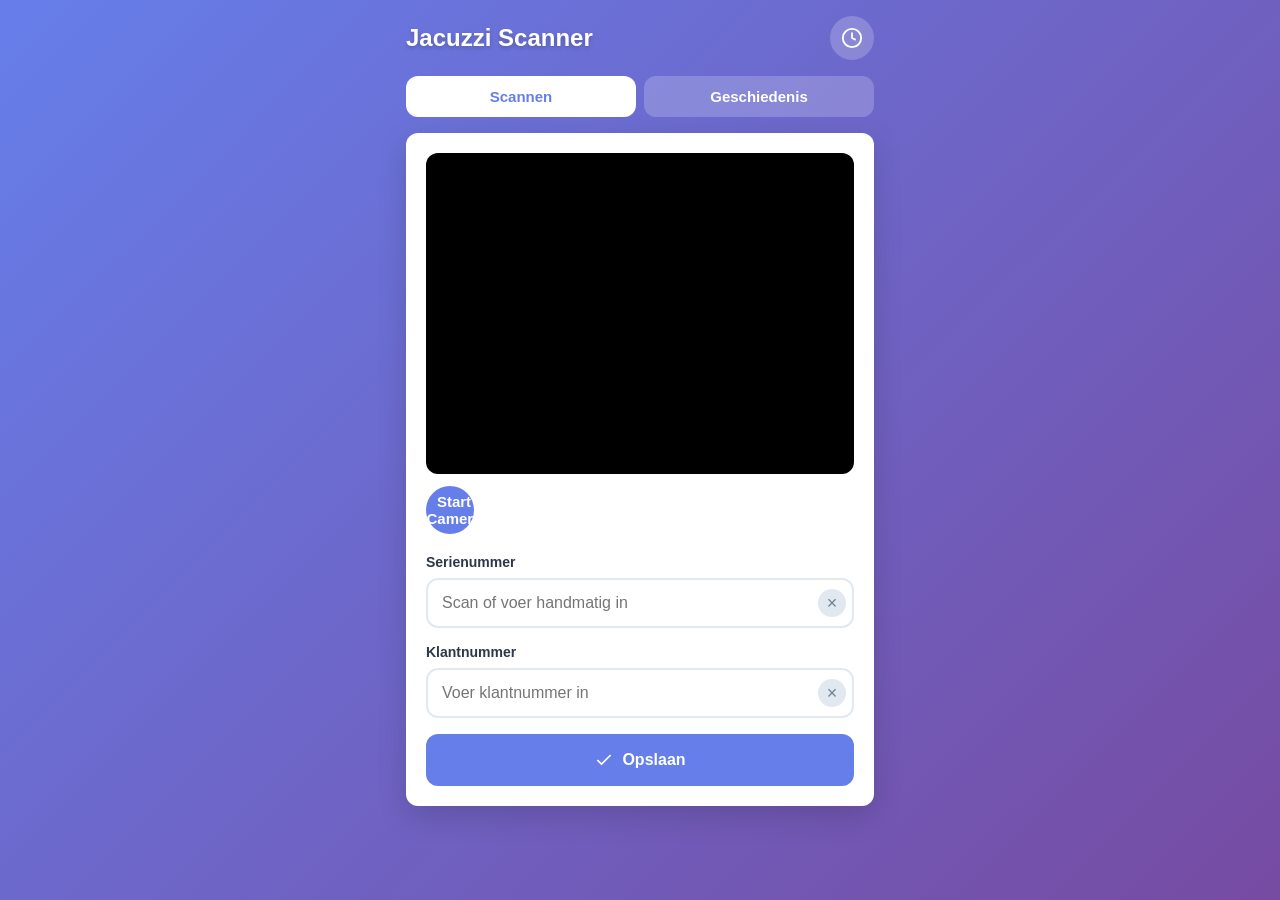
<file: index.html>
<!DOCTYPE html>
<html lang="nl">
<head>
    <meta charset="UTF-8">
    <meta name="viewport" content="width=device-width, initial-scale=1.0, maximum-scale=1.0, user-scalable=no">
    <meta name="description" content="Scan jacuzzi serienummers met OCR technologie">
    <meta name="theme-color" content="#667eea">

    <!-- PWA Meta Tags -->
    <meta name="mobile-web-app-capable" content="yes">
    <meta name="apple-mobile-web-app-capable" content="yes">
    <meta name="apple-mobile-web-app-status-bar-style" content="black-translucent">
    <meta name="apple-mobile-web-app-title" content="Jacuzzi Scanner">

    <title>Jacuzzi Serienummer Scanner</title>

    <!-- PWA Manifest -->
    <link rel="manifest" href="manifest.json">

    <!-- Inline SVG Icons voor betere PWA ondersteuning -->
    <link rel="icon" type="image/svg+xml" href="data:image/svg+xml,<svg xmlns='http://www.w3.org/2000/svg' viewBox='0 0 100 100'><defs><linearGradient id='g' x1='0%25' y1='0%25' x2='100%25' y2='100%25'><stop offset='0%25' stop-color='%23667eea'/><stop offset='100%25' stop-color='%23764ba2'/></linearGradient></defs><rect fill='url(%23g)' width='100' height='100' rx='20'/><text x='50' y='62' text-anchor='middle' font-size='50'>📷</text></svg>">
    <link rel="apple-touch-icon" href="data:image/svg+xml,<svg xmlns='http://www.w3.org/2000/svg' viewBox='0 0 100 100'><defs><linearGradient id='g' x1='0%25' y1='0%25' x2='100%25' y2='100%25'><stop offset='0%25' stop-color='%23667eea'/><stop offset='100%25' stop-color='%23764ba2'/></linearGradient></defs><rect fill='url(%23g)' width='100' height='100' rx='20'/><text x='50' y='62' text-anchor='middle' font-size='50'>📷</text></svg>">

    <link rel="stylesheet" href="styles.css">
</head>
<body>
    <div class="container">
        <header class="app-header">
            <h1>Jacuzzi Scanner</h1>
            <button id="historyBtn" class="icon-btn" title="Geschiedenis">
                <svg viewBox="0 0 24 24" fill="none" stroke="currentColor" stroke-width="2">
                    <circle cx="12" cy="12" r="10"/>
                    <polyline points="12,6 12,12 16,14"/>
                </svg>
            </button>
        </header>

        <!-- Tab Navigation -->
        <nav class="tab-nav">
            <button class="tab-btn active" data-tab="scan">Scannen</button>
            <button class="tab-btn" data-tab="history">Geschiedenis</button>
        </nav>

        <!-- Scan Tab -->
        <div id="scanTab" class="tab-content active">
            <div class="card">
                <!-- Camera Section -->
                <div class="camera-section">
                    <div class="camera-container">
                        <video id="camera" autoplay playsinline></video>
                        <canvas id="canvas"></canvas>

                        <!-- Camera Overlay Guide -->
                        <div id="cameraOverlay" class="camera-overlay">
                            <div class="scan-guide">
                                <div class="scan-frame"></div>
                                <p>Plaats het serienummer in het kader</p>
                            </div>
                        </div>
                    </div>

                    <!-- Camera Controls -->
                    <div class="camera-controls">
                        <button id="startCamera" class="btn btn-primary btn-icon">
                            <svg viewBox="0 0 24 24" fill="none" stroke="currentColor" stroke-width="2">
                                <path d="M23 19a2 2 0 0 1-2 2H3a2 2 0 0 1-2-2V8a2 2 0 0 1 2-2h4l2-3h6l2 3h4a2 2 0 0 1 2 2z"/>
                                <circle cx="12" cy="13" r="4"/>
                            </svg>
                            Start Camera
                        </button>

                        <div id="activeCameraControls" class="active-controls" style="display: none;">
                            <button id="switchCamera" class="btn btn-secondary btn-icon" title="Wissel camera">
                                <svg viewBox="0 0 24 24" fill="none" stroke="currentColor" stroke-width="2">
                                    <path d="M11 19H4a2 2 0 0 1-2-2V7a2 2 0 0 1 2-2h5"/>
                                    <path d="M13 5h7a2 2 0 0 1 2 2v10a2 2 0 0 1-2 2h-5"/>
                                    <polyline points="16,3 19,6 16,9"/>
                                    <polyline points="8,15 5,18 8,21"/>
                                </svg>
                            </button>
                            <button id="toggleFlash" class="btn btn-secondary btn-icon" title="Flash aan/uit">
                                <svg viewBox="0 0 24 24" fill="none" stroke="currentColor" stroke-width="2">
                                    <polygon points="13,2 3,14 12,14 11,22 21,10 12,10 13,2"/>
                                </svg>
                            </button>
                            <button id="captureBtn" class="btn btn-success btn-capture">
                                <svg viewBox="0 0 24 24" fill="currentColor">
                                    <circle cx="12" cy="12" r="10"/>
                                </svg>
                            </button>
                            <button id="stopCamera" class="btn btn-secondary btn-icon" title="Stop camera">
                                <svg viewBox="0 0 24 24" fill="none" stroke="currentColor" stroke-width="2">
                                    <rect x="6" y="6" width="12" height="12" rx="2"/>
                                </svg>
                            </button>
                        </div>
                    </div>
                </div>

                <!-- Preview Section -->
                <div id="previewSection" class="preview-section" style="display: none;">
                    <div class="preview-header">
                        <h3>Gemaakte Foto</h3>
                        <button id="retakeBtn" class="btn btn-secondary btn-small">
                            <svg viewBox="0 0 24 24" fill="none" stroke="currentColor" stroke-width="2">
                                <polyline points="1,4 1,10 7,10"/>
                                <path d="M3.51 15a9 9 0 1 0 2.13-9.36L1 10"/>
                            </svg>
                            Opnieuw
                        </button>
                    </div>
                    <img id="preview" alt="Preview">
                </div>

                <!-- OCR Progress -->
                <div id="ocrProgress" class="ocr-progress" style="display: none;">
                    <div class="progress-container">
                        <div class="progress-bar">
                            <div id="progressBar" class="progress-fill"></div>
                        </div>
                        <span id="progressText">0%</span>
                    </div>
                    <p id="ocrStatus">OCR wordt gestart...</p>
                </div>

                <!-- Form Section -->
                <div class="form-section">
                    <div class="form-group">
                        <label for="serialNumber">
                            Serienummer
                            <span id="ocrBadge" class="badge" style="display: none;">OCR</span>
                        </label>
                        <div class="input-with-action">
                            <input
                                type="text"
                                id="serialNumber"
                                placeholder="Scan of voer handmatig in"
                                class="form-input"
                                autocomplete="off"
                                spellcheck="false">
                            <button id="clearSerial" class="clear-btn" title="Wissen">×</button>
                        </div>
                        <small id="serialHint" class="form-hint"></small>
                    </div>

                    <div class="form-group">
                        <label for="customerNumber">Klantnummer</label>
                        <div class="input-with-action">
                            <input
                                type="text"
                                id="customerNumber"
                                placeholder="Voer klantnummer in"
                                class="form-input"
                                autocomplete="off">
                            <button id="clearCustomer" class="clear-btn" title="Wissen">×</button>
                        </div>
                    </div>

                    <button id="submitBtn" class="btn btn-primary btn-large">
                        <svg viewBox="0 0 24 24" fill="none" stroke="currentColor" stroke-width="2">
                            <polyline points="20,6 9,17 4,12"/>
                        </svg>
                        Opslaan
                    </button>
                </div>
            </div>
        </div>

        <!-- History Tab -->
        <div id="historyTab" class="tab-content">
            <div class="card">
                <div class="history-header">
                    <h2>Geschiedenis</h2>
                    <div class="history-actions">
                        <button id="exportCSV" class="btn btn-secondary btn-small">
                            <svg viewBox="0 0 24 24" fill="none" stroke="currentColor" stroke-width="2">
                                <path d="M21 15v4a2 2 0 0 1-2 2H5a2 2 0 0 1-2-2v-4"/>
                                <polyline points="7,10 12,15 17,10"/>
                                <line x1="12" y1="15" x2="12" y2="3"/>
                            </svg>
                            Export CSV
                        </button>
                        <button id="clearHistory" class="btn btn-danger btn-small">
                            <svg viewBox="0 0 24 24" fill="none" stroke="currentColor" stroke-width="2">
                                <polyline points="3,6 5,6 21,6"/>
                                <path d="M19 6v14a2 2 0 0 1-2 2H7a2 2 0 0 1-2-2V6m3 0V4a2 2 0 0 1 2-2h4a2 2 0 0 1 2 2v2"/>
                            </svg>
                            Wissen
                        </button>
                    </div>
                </div>

                <div id="historyList" class="history-list">
                    <p class="empty-state">Nog geen gescande items</p>
                </div>
            </div>
        </div>

        <!-- Success Toast -->
        <div id="toast" class="toast"></div>
    </div>

    <!-- Tesseract.js laden met lazy loading -->
    <script>
        // Lazy load Tesseract.js alleen wanneer nodig
        window.loadTesseract = function() {
            return new Promise((resolve, reject) => {
                if (window.Tesseract) {
                    resolve(window.Tesseract);
                    return;
                }
                const script = document.createElement('script');
                script.src = 'https://cdn.jsdelivr.net/npm/tesseract.js@5/dist/tesseract.min.js';
                script.onload = () => resolve(window.Tesseract);
                script.onerror = reject;
                document.head.appendChild(script);
            });
        };
    </script>
    <script src="app.js"></script>
</body>
</html>
</file>
<file: styles.css>
/* ============================================
   Jacuzzi Scanner - Geoptimaliseerde Styles
   ============================================ */

* {
    margin: 0;
    padding: 0;
    box-sizing: border-box;
}

:root {
    --primary: #667eea;
    --primary-dark: #5568d3;
    --secondary: #718096;
    --success: #48bb78;
    --warning: #ed8936;
    --danger: #e53e3e;
    --bg-gradient: linear-gradient(135deg, #667eea 0%, #764ba2 100%);
    --card-bg: #ffffff;
    --text: #2d3748;
    --text-light: #718096;
    --border: #e2e8f0;
    --shadow: 0 10px 30px rgba(0, 0, 0, 0.15);
    --radius: 12px;
}

body {
    font-family: -apple-system, BlinkMacSystemFont, 'Segoe UI', Roboto, Oxygen, Ubuntu, sans-serif;
    background: var(--bg-gradient);
    min-height: 100vh;
    min-height: 100dvh;
    color: var(--text);
    -webkit-font-smoothing: antialiased;
}

.container {
    max-width: 500px;
    margin: 0 auto;
    padding: 16px;
    padding-bottom: env(safe-area-inset-bottom, 16px);
}

/* ============================================
   Header
   ============================================ */
.app-header {
    display: flex;
    justify-content: space-between;
    align-items: center;
    margin-bottom: 16px;
}

.app-header h1 {
    color: white;
    font-size: 1.5rem;
    font-weight: 700;
    text-shadow: 0 2px 4px rgba(0, 0, 0, 0.2);
}

.icon-btn {
    background: rgba(255, 255, 255, 0.2);
    border: none;
    border-radius: 50%;
    width: 44px;
    height: 44px;
    display: flex;
    align-items: center;
    justify-content: center;
    cursor: pointer;
    transition: all 0.2s ease;
}

.icon-btn:hover {
    background: rgba(255, 255, 255, 0.3);
}

.icon-btn svg {
    width: 22px;
    height: 22px;
    color: white;
}

/* ============================================
   Tab Navigation
   ============================================ */
.tab-nav {
    display: flex;
    gap: 8px;
    margin-bottom: 16px;
}

.tab-btn {
    flex: 1;
    padding: 12px 16px;
    border: none;
    border-radius: var(--radius);
    background: rgba(255, 255, 255, 0.2);
    color: white;
    font-size: 15px;
    font-weight: 600;
    cursor: pointer;
    transition: all 0.2s ease;
}

.tab-btn:hover {
    background: rgba(255, 255, 255, 0.3);
}

.tab-btn.active {
    background: white;
    color: var(--primary);
}

.tab-content {
    display: none;
}

.tab-content.active {
    display: block;
}

/* ============================================
   Card
   ============================================ */
.card {
    background: var(--card-bg);
    border-radius: var(--radius);
    padding: 20px;
    box-shadow: var(--shadow);
}

/* ============================================
   Camera Section
   ============================================ */
.camera-section {
    margin-bottom: 20px;
}

.camera-container {
    position: relative;
    background: #000;
    border-radius: var(--radius);
    overflow: hidden;
    aspect-ratio: 4/3;
}

#camera {
    width: 100%;
    height: 100%;
    object-fit: cover;
    display: none;
}

#canvas {
    display: none;
}

/* Camera Overlay Guide */
.camera-overlay {
    position: absolute;
    inset: 0;
    display: none;
    align-items: center;
    justify-content: center;
    pointer-events: none;
}

.scan-guide {
    text-align: center;
}

.scan-frame {
    width: 280px;
    height: 80px;
    border: 3px solid rgba(255, 255, 255, 0.8);
    border-radius: 8px;
    box-shadow: 0 0 0 9999px rgba(0, 0, 0, 0.4);
    animation: pulse 2s ease-in-out infinite;
}

@keyframes pulse {
    0%, 100% { border-color: rgba(255, 255, 255, 0.8); }
    50% { border-color: rgba(102, 126, 234, 1); }
}

.scan-guide p {
    color: white;
    margin-top: 12px;
    font-size: 14px;
    text-shadow: 0 1px 3px rgba(0, 0, 0, 0.5);
}

/* Camera Controls */
.camera-controls {
    margin-top: 12px;
}

.active-controls {
    display: flex;
    gap: 10px;
    align-items: center;
    justify-content: center;
}

.btn-capture {
    width: 70px;
    height: 70px;
    border-radius: 50%;
    padding: 0;
    display: flex;
    align-items: center;
    justify-content: center;
    background: var(--success);
    border: 4px solid white;
    box-shadow: 0 4px 15px rgba(72, 187, 120, 0.4);
}

.btn-capture svg {
    width: 50px;
    height: 50px;
    color: white;
}

.btn-capture:hover {
    transform: scale(1.05);
}

.btn-capture:active {
    transform: scale(0.95);
}

/* ============================================
   Buttons
   ============================================ */
.btn {
    padding: 12px 20px;
    border: none;
    border-radius: var(--radius);
    font-size: 15px;
    font-weight: 600;
    cursor: pointer;
    transition: all 0.2s ease;
    display: inline-flex;
    align-items: center;
    justify-content: center;
    gap: 8px;
}

.btn svg {
    width: 20px;
    height: 20px;
}

.btn:hover {
    transform: translateY(-1px);
}

.btn:active {
    transform: translateY(0);
}

.btn-primary {
    background: var(--primary);
    color: white;
}

.btn-primary:hover {
    background: var(--primary-dark);
}

.btn-secondary {
    background: var(--secondary);
    color: white;
}

.btn-secondary:hover {
    background: #4a5568;
}

.btn-success {
    background: var(--success);
    color: white;
}

.btn-danger {
    background: var(--danger);
    color: white;
}

.btn-danger:hover {
    background: #c53030;
}

.btn-large {
    width: 100%;
    padding: 16px;
    font-size: 16px;
}

.btn-small {
    padding: 8px 14px;
    font-size: 13px;
}

.btn-small svg {
    width: 16px;
    height: 16px;
}

.btn-icon {
    width: 48px;
    height: 48px;
    padding: 0;
    border-radius: 50%;
}

.btn-icon svg {
    width: 24px;
    height: 24px;
}

.btn-icon.active {
    background: var(--warning);
}

/* ============================================
   Preview Section
   ============================================ */
.preview-section {
    margin-bottom: 20px;
}

.preview-header {
    display: flex;
    justify-content: space-between;
    align-items: center;
    margin-bottom: 12px;
}

.preview-header h3 {
    font-size: 16px;
    color: var(--text);
}

#preview {
    width: 100%;
    border-radius: var(--radius);
    border: 2px solid var(--border);
}

/* ============================================
   OCR Progress
   ============================================ */
.ocr-progress {
    margin: 20px 0;
    padding: 16px;
    background: #f7fafc;
    border-radius: var(--radius);
    border: 1px solid var(--border);
}

.progress-container {
    display: flex;
    align-items: center;
    gap: 12px;
    margin-bottom: 8px;
}

.progress-bar {
    flex: 1;
    height: 8px;
    background: var(--border);
    border-radius: 4px;
    overflow: hidden;
}

.progress-fill {
    height: 100%;
    background: var(--bg-gradient);
    transition: width 0.3s ease;
    border-radius: 4px;
}

#progressText {
    font-size: 14px;
    font-weight: 600;
    color: var(--primary);
    min-width: 40px;
}

#ocrStatus {
    text-align: center;
    color: var(--text-light);
    font-size: 14px;
}

/* ============================================
   Form Section
   ============================================ */
.form-section {
    margin-top: 20px;
}

.form-group {
    margin-bottom: 16px;
}

label {
    display: flex;
    align-items: center;
    gap: 8px;
    color: var(--text);
    font-weight: 600;
    margin-bottom: 8px;
    font-size: 14px;
}

.badge {
    background: var(--success);
    color: white;
    padding: 2px 8px;
    border-radius: 12px;
    font-size: 11px;
    font-weight: 700;
    text-transform: uppercase;
}

.input-with-action {
    position: relative;
    display: flex;
    align-items: center;
}

.form-input {
    width: 100%;
    padding: 14px 40px 14px 14px;
    border: 2px solid var(--border);
    border-radius: var(--radius);
    font-size: 16px;
    transition: all 0.2s ease;
    background: white;
}

.form-input:focus {
    outline: none;
    border-color: var(--primary);
    box-shadow: 0 0 0 3px rgba(102, 126, 234, 0.15);
}

.clear-btn {
    position: absolute;
    right: 8px;
    width: 28px;
    height: 28px;
    border: none;
    background: var(--border);
    border-radius: 50%;
    color: var(--text-light);
    font-size: 18px;
    cursor: pointer;
    display: flex;
    align-items: center;
    justify-content: center;
    transition: all 0.2s ease;
}

.clear-btn:hover {
    background: var(--secondary);
    color: white;
}

.form-hint {
    display: block;
    margin-top: 6px;
    font-size: 13px;
    color: var(--text-light);
}

.hint-success {
    color: var(--success);
}

.hint-warning {
    color: var(--warning);
}

/* ============================================
   History Section
   ============================================ */
.history-header {
    display: flex;
    justify-content: space-between;
    align-items: flex-start;
    flex-wrap: wrap;
    gap: 12px;
    margin-bottom: 16px;
}

.history-header h2 {
    font-size: 18px;
    color: var(--text);
}

.history-actions {
    display: flex;
    gap: 8px;
}

.history-list {
    display: flex;
    flex-direction: column;
    gap: 10px;
}

.history-item {
    display: flex;
    align-items: center;
    gap: 12px;
    padding: 14px;
    background: #f7fafc;
    border-radius: var(--radius);
    border: 1px solid var(--border);
}

.history-content {
    flex: 1;
    min-width: 0;
}

.history-serial {
    font-weight: 700;
    font-size: 15px;
    color: var(--text);
    word-break: break-all;
}

.history-customer {
    font-size: 14px;
    color: var(--text-light);
    margin-top: 2px;
}

.history-date {
    font-size: 12px;
    color: var(--text-light);
    margin-top: 4px;
}

.delete-btn {
    width: 40px;
    height: 40px;
    border: none;
    background: transparent;
    border-radius: var(--radius);
    cursor: pointer;
    display: flex;
    align-items: center;
    justify-content: center;
    color: var(--text-light);
    transition: all 0.2s ease;
}

.delete-btn:hover {
    background: #fed7d7;
    color: var(--danger);
}

.delete-btn svg {
    width: 20px;
    height: 20px;
}

.empty-state {
    text-align: center;
    color: var(--text-light);
    padding: 40px 20px;
    font-size: 15px;
}

/* ============================================
   Toast Notifications
   ============================================ */
.toast {
    position: fixed;
    bottom: 100px;
    left: 50%;
    transform: translateX(-50%) translateY(100px);
    padding: 14px 24px;
    border-radius: var(--radius);
    color: white;
    font-weight: 600;
    font-size: 14px;
    opacity: 0;
    visibility: hidden;
    transition: all 0.3s ease;
    z-index: 1000;
    box-shadow: 0 4px 20px rgba(0, 0, 0, 0.3);
    max-width: calc(100vw - 32px);
    text-align: center;
}

.toast.show {
    opacity: 1;
    visibility: visible;
    transform: translateX(-50%) translateY(0);
}

.toast-success {
    background: var(--success);
}

.toast-error {
    background: var(--danger);
}

.toast-warning {
    background: var(--warning);
}

/* ============================================
   Responsive Design
   ============================================ */
@media (max-width: 400px) {
    .container {
        padding: 12px;
    }

    .app-header h1 {
        font-size: 1.25rem;
    }

    .card {
        padding: 16px;
    }

    .scan-frame {
        width: 220px;
        height: 60px;
    }

    .btn-capture {
        width: 60px;
        height: 60px;
    }

    .btn-capture svg {
        width: 40px;
        height: 40px;
    }

    .btn-icon {
        width: 42px;
        height: 42px;
    }

    .history-actions {
        flex-direction: column;
        width: 100%;
    }

    .history-actions .btn {
        width: 100%;
    }
}

/* Safe area voor notch devices */
@supports (padding: max(0px)) {
    .container {
        padding-left: max(16px, env(safe-area-inset-left));
        padding-right: max(16px, env(safe-area-inset-right));
    }
}

/* Dark mode ondersteuning */
@media (prefers-color-scheme: dark) {
    :root {
        --card-bg: #1a202c;
        --text: #e2e8f0;
        --text-light: #a0aec0;
        --border: #2d3748;
    }

    body {
        background: linear-gradient(135deg, #1a1a2e 0%, #16213e 100%);
    }

    .form-input {
        background: #2d3748;
        color: var(--text);
    }

    .history-item,
    .ocr-progress {
        background: #2d3748;
    }

    .clear-btn {
        background: #4a5568;
    }

    .delete-btn:hover {
        background: rgba(229, 62, 62, 0.2);
    }
}

/* Reduce motion */
@media (prefers-reduced-motion: reduce) {
    * {
        animation: none !important;
        transition-duration: 0.01ms !important;
    }
}
</file>
